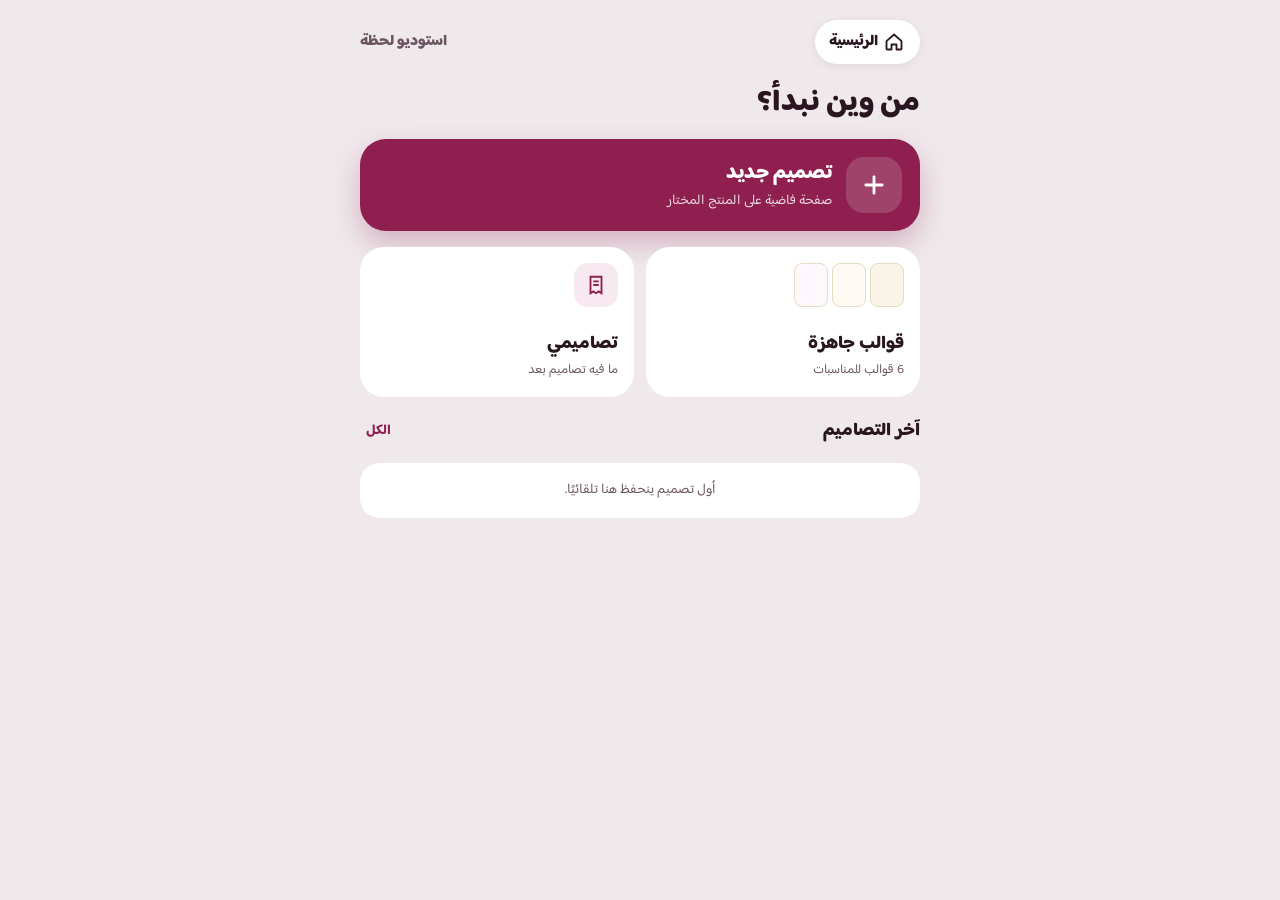
<file: studio/index.html>
<!DOCTYPE html>
<html dir="rtl" lang="ar"><head><meta charset="utf-8"/><meta name="lahza-home" content="../"/><meta content="width=device-width, initial-scale=1, viewport-fit=cover" name="viewport"/><meta content="#FFFBFC" name="theme-color"/><meta content="yes" name="apple-mobile-web-app-capable"/><meta content="default" name="apple-mobile-web-app-status-bar-style"/><meta content="yes" name="mobile-web-app-capable"/><meta content="لحظة — تصميم ثيم المناسبة ومعاينته على المنتج وتوزيع نسخه على ورق الطباعة." name="description"/><title>استوديو لحظة</title><link href="./favicon.svg" rel="icon" type="image/svg+xml"/><link href="./styles.css?v=202611131215" rel="stylesheet"/><link href="./enhancements.css?v=202611131215" rel="stylesheet"/><link href="./theme.css?v=202611131215" rel="stylesheet"/><link href="./customize.css?v=202611131215" rel="stylesheet"/><link href="./layout.css?v=202611131215" rel="stylesheet"/></head><body>
<div aria-live="polite" class="toast" id="toast" role="status"></div>
<div class="site-shell" id="siteShell" hidden="">
<!-- The studio is for designing only (Record 18). These hidden lists keep the ids app.js fills. -->
<button id="languageBtn" type="button" hidden="">EN</button>
<section id="homeView"><div id="occasionGrid"></div><div id="featuredTemplates"></div><div id="productsGrid"></div><div class="hero-showcase"><canvas id="heroBottleCanvas" width="10" height="10"></canvas></div><span id="footerYear"></span></section>
<section id="templatesView"><div id="templateFilters"></div><div id="allTemplatesGrid"></div></section>
<section id="projectsView"><input id="importProjectInput" type="file" accept="application/json,.json" hidden=""/></section>
</div>

<section class="st" id="startScreen" hidden="" aria-label="بداية الاستديو">
<header class="st-head">
<button class="wsb-home" id="startHomeBtn" type="button"><svg width="20" height="20" viewBox="0 0 24 24" fill="none" stroke="currentColor" stroke-width="2.2" stroke-linecap="round" stroke-linejoin="round" aria-hidden="true"><path d="M3 11l9-8 9 8v9a1 1 0 0 1-1 1h-5v-6H9v6H4a1 1 0 0 1-1-1z"/></svg><span>الرئيسية</span></button>
<span class="st-brand">استوديو لحظة</span>
</header>
<h1 class="st-title">من وين نبدأ؟</h1>
<button class="st-new" id="startNewBtn" type="button">
<span class="st-new-icon"><svg width="28" height="28" viewBox="0 0 24 24" fill="none" stroke="currentColor" stroke-width="2.4" stroke-linecap="round" aria-hidden="true"><path d="M12 5v14M5 12h14"/></svg></span>
<span class="st-new-text"><strong>تصميم جديد</strong><small>صفحة فاضية على المنتج المختار</small></span>
</button>
<div class="st-pair">
<button class="st-card" id="startTemplatesBtn" type="button"><span class="st-thumbs" aria-hidden="true"><i style="background:#F9F4E6"></i><i style="background:#FFFAF4"></i><i style="background:#FEF8FC"></i></span><span class="st-card-text"><strong>قوالب جاهزة</strong><small id="startTemplatesCount">قوالب للمناسبات</small></span></button>
<button class="st-card" id="startMineBtn" type="button"><span class="st-icon" aria-hidden="true"><svg width="22" height="22" viewBox="0 0 24 24" fill="none" stroke="currentColor" stroke-width="2" aria-hidden="true"><path d="M6 3h12v18l-3-2-3 2-3-2-3 2zM9 8h6M9 12h6"/></svg></span><span class="st-card-text"><strong>تصاميمي</strong><small id="startMineCount">محفوظة على هذا الجهاز</small></span></button>
</div>
<div class="st-row-head"><h2>آخر التصاميم</h2><button class="st-link" id="startAllBtn" type="button">الكل</button></div>
<div class="st-recent" id="startRecent"></div>
</section>

<section class="wsb" hidden="" id="workspace">
<div class="preview-frame wsb-stage" id="previewFrame">
<canvas aria-label="معاينة ثلاثية الأبعاد" id="bottleCanvas"></canvas>
<canvas aria-label="لوحة التصميم" hidden="" id="flatCanvas"></canvas>
</div>
<header class="wsb-top">
<button class="wsb-home" id="exitEditor" type="button"><svg width="20" height="20" viewBox="0 0 24 24" fill="none" stroke="currentColor" stroke-width="2.2" stroke-linecap="round" stroke-linejoin="round" aria-hidden="true"><path d="M3 11l9-8 9 8v9a1 1 0 0 1-1 1h-5v-6H9v6H4a1 1 0 0 1-1-1z"/></svg><span id="homeLabel">الرئيسية</span></button>
<div class="wsb-toggle" role="group" aria-label="طريقة العرض">
<button class="view-tab active" data-view="3d" id="show3DBtn" type="button">3D</button>
<button class="view-tab" data-view="flat" id="showFlatBtn" type="button">مسطح</button>
</div>
<button class="wsb-next" id="openPrintBtn" type="button">التالي</button>
</header>
<div class="wsb-undo">
<button class="wsb-round wsb-small" id="undoBtn" type="button" aria-label="تراجع"><svg width="22" height="22" viewBox="0 0 24 24" fill="none" stroke="currentColor" stroke-width="2" stroke-linecap="round" stroke-linejoin="round" aria-hidden="true"><path d="M9 14l-4-4 4-4M5 10h9a5 5 0 0 1 0 10h-3"/></svg></button>
<button class="wsb-round wsb-small" id="redoBtn" type="button" aria-label="إعادة"><svg width="22" height="22" viewBox="0 0 24 24" fill="none" stroke="currentColor" stroke-width="2" stroke-linecap="round" stroke-linejoin="round" aria-hidden="true"><path d="M15 14l4-4-4-4M19 10h-9a5 5 0 0 0 0 10h3"/></svg></button>
</div>
<nav class="wsb-rail" id="desktopTools" aria-label="أدوات التصميم">
<button class="wsb-tool wsb-tool-dark" data-tool="text" type="button" aria-label="إضافة نص"><span class="wsb-aa">Aa</span></button>
<button class="wsb-tool" data-tool="background" type="button" aria-label="الخلفية والألوان"><span class="wsb-wheel"></span></button>
<button class="wsb-tool" data-tool="upload" type="button" aria-label="إضافة صورة"><svg width="22" height="22" viewBox="0 0 24 24" fill="none" stroke="currentColor" stroke-width="2" stroke-linecap="round" stroke-linejoin="round" aria-hidden="true"><rect x="3" y="5" width="18" height="14" rx="3"/><circle cx="9" cy="10" r="2"/><path d="M21 16l-5-5-8 8"/></svg></button>
<button class="wsb-tool" data-tool="sticker" type="button" aria-label="أشكال"><svg width="22" height="22" viewBox="0 0 24 24" fill="none" stroke="currentColor" stroke-width="2" stroke-linecap="round" stroke-linejoin="round" aria-hidden="true"><path d="M12 3l2.5 6.5L21 12l-6.5 2.5L12 21l-2.5-6.5L3 12l6.5-2.5z"/></svg></button>
<button class="wsb-tool" data-tool="layers" type="button" aria-label="الطبقات"><svg width="22" height="22" viewBox="0 0 24 24" fill="none" stroke="currentColor" stroke-width="2" stroke-linecap="round" stroke-linejoin="round" aria-hidden="true"><path d="M12 3l9 5-9 5-9-5zM3 13l9 5 9-5"/></svg></button>
<button class="wsb-tool" id="moreBtn" type="button" aria-label="المزيد"><svg width="22" height="22" viewBox="0 0 24 24" fill="none" stroke="currentColor" stroke-width="2" stroke-linecap="round" stroke-linejoin="round" aria-hidden="true"><circle cx="5" cy="12" r="1.5"/><circle cx="12" cy="12" r="1.5"/><circle cx="19" cy="12" r="1.5"/></svg></button>
</nav>
<div class="stage-controls wsb-3d" id="stageControls">
<p class="wsb-hint3d">السحب يلف المنتج · السحب على العنصر يحرّكه · إصبعين للتكبير</p>
<div hidden=""><button id="rotateLeft" type="button">↶</button><button id="rotateRight" type="button">↷</button><button id="zoomOut" type="button">−</button><button id="zoomIn" type="button">+</button><button class="mode-btn active" id="editOnBottle" type="button">تحريك</button><button class="mode-btn" id="spinBottle" type="button"><span id="spinLabel">لف المنتج</span></button></div>
</div>
<div class="wsb-bottom">
<div aria-label="العنصر المحدد" class="selection-quickbar wsb-pill" hidden="" id="selectionQuickbar">
<button id="editSelectedBtn" type="button" class="wsb-pill-main">✎ تعديل</button>
<strong id="selectedItemLabel" class="wsb-pill-label">عنصر محدد</strong>
<button id="duplicateSelectedBtn" type="button">⧉ نسخ</button>
<button aria-label="حذف العنصر" class="selection-delete" id="deleteSelectedBtn" type="button"><svg width="22" height="22" viewBox="0 0 24 24" fill="none" stroke="currentColor" stroke-width="2" stroke-linecap="round" stroke-linejoin="round" aria-hidden="true"><path d="M4 7h16M9 7V4h6v3M6 7l1 13h10l1-13"/></svg></button>
</div>
<div class="wsb-colors" id="quickColors" role="group" aria-label="ألوان سريعة"></div>
</div>
<div class="wsb-scrim" id="wsbScrim" hidden=""></div>
<aside class="wsb-sheet wsb-more" id="moreSheet" aria-label="المزيد">
<div class="wsb-sheet-head"><h3>تصميمك</h3><button class="wsb-round wsb-small" id="closeMore" type="button" aria-label="إغلاق"><svg width="22" height="22" viewBox="0 0 24 24" fill="none" stroke="currentColor" stroke-width="2.2" stroke-linecap="round" stroke-linejoin="round" aria-hidden="true"><path d="M6 6l12 12M18 6L6 18"/></svg></button></div>
<div class="wsb-sheet-body">
<label class="wsb-field">اسم التصميم<input class="project-title-input" id="projectTitle" maxlength="55" value="تصميم جديد"/></label>
<small class="wsb-save" id="saveState">الحفظ محليًا تلقائيًا</small>
<div class="wsb-product"><div class="product-summary" id="productSummary"></div></div>
<div class="wsb-meta"><strong id="stageTitle">قارورة مياه</strong><span class="size-chip" id="sizeChip">190 × 50 مم</span></div>
<div class="wsb-grid">
<button class="wsb-item" id="cloneDesignBtn" type="button">▣ نسخ التصميم لمنتجات أخرى</button>
<button class="wsb-item" id="newDesignBtn" type="button">＋ تصميم جديد</button>
<button class="wsb-item" id="startScreenBtn" type="button">⌂ شاشة البداية</button>
<button class="wsb-item" id="myDesignsBtn" type="button">◷ تصاميمي</button>
<button class="wsb-item" id="changeProductBtn" type="button">⇄ تغيير المنتج أو المقاس</button>
<button class="wsb-item" id="sizeSettingsBtn" type="button">↔ ضبط المقاس</button>
<button class="wsb-item" id="downloadMockupBtn" type="button">↓ <span>تنزيل صورة المنتج</span></button>
<button class="wsb-item" id="saveProjectBtn" type="button">✓ حفظ الآن</button>
<button class="wsb-item" id="helpBtn" type="button">؟ مساعدة</button>
</div>
<div class="wsb-guides" role="group" aria-label="أدلة الرسم">
<button aria-pressed="true" class="studio-chip active" data-guide="safe" type="button">هامش الأمان</button>
<button aria-pressed="true" class="studio-chip active" data-guide="center" type="button">خط المنتصف</button>
<button aria-pressed="true" class="studio-chip active" data-guide="snap" type="button">محاذاة ذكية</button>
</div>
<p class="spec-warning" id="printWarning"></p>
<p class="wsb-hint" id="previewHint">المعاينة تتحدث مع كل تعديل</p>
</div>
</aside>
<aside class="wsb-sheet" id="propertyPanel" aria-label="تعديل التصميم">
<div class="wsb-sheet-head"><h3>تعديل التصميم</h3><button class="wsb-round wsb-small" id="closeProperties" type="button" aria-label="إغلاق"><svg width="22" height="22" viewBox="0 0 24 24" fill="none" stroke="currentColor" stroke-width="2.2" stroke-linecap="round" stroke-linejoin="round" aria-hidden="true"><path d="M6 6l12 12M18 6L6 18"/></svg></button></div>
<div class="property-scroll" id="propertiesContent"></div>
</aside>
<div hidden="">
<button id="undoMobile" type="button">↶</button><button id="redoMobile" type="button">↷</button>
<button id="focusModeBtn" type="button">⛶</button><button id="cloneDesignMobile" type="button">▣</button>
</div>
</section>
<div class="modal-backdrop" hidden="" id="modalBackdrop"><div aria-modal="true" class="modal" id="modal" role="dialog"><button aria-label="إغلاق" class="modal-close icon-button" id="closeModal">×</button><div id="modalContent"></div></div></div>
<input accept="image/*,.heic,.heif" hidden="" id="imageInput" multiple="" type="file"/>
<script defer="" src="./app.js?v=202611131215"></script><script defer="" src="./customize.js?v=202611131215"></script><script defer="" src="./layout.js?v=202611131215"></script>
</body>
</html>
</file>
<file: studio/styles.css>
@import url('https://fonts.googleapis.com/css2?family=IBM+Plex+Sans+Arabic:wght@400;500;600;700&family=DM+Sans:wght@400;500;600;700&display=swap');
:root{--green:#521b34;--green2:#6a2a47;--ink:#282526;--muted:#80777b;--bg:#faf9f6;--cream:#f4f3ee;--line:#e9e2e5;--gold:#d8c8ab;--shadow:0 18px 55px rgba(82,27,52,.075);--font:'IBM Plex Sans Arabic',Tahoma,Arial,sans-serif}
*{box-sizing:border-box}html{scroll-behavior:smooth}body{margin:0;background:var(--bg);color:var(--ink);font-family:var(--font);font-size:14px;line-height:1.65;overflow-x:hidden}body.editor-open{overflow-x:hidden}button,input,textarea,select{font:inherit}button{cursor:pointer}button:disabled{opacity:.5;cursor:not-allowed}input,textarea,select{color:var(--ink)}a{color:inherit}button:focus-visible,input:focus-visible,textarea:focus-visible,select:focus-visible{outline:3px solid #e0b1c6;outline-offset:2px}[hidden]{display:none!important}canvas{display:block}svg{max-width:100%}.container{width:min(1190px,calc(100% - 56px));margin-inline:auto}.site-shell{min-height:100vh}.section{padding:76px 0}.section-soft{background:#f6ecf1}.section-kicker,.stage-eyebrow,.panel-caption,.modal-kicker{font-size:11px;font-weight:700;letter-spacing:.8px;color:#917380}.section-heading{display:flex;align-items:end;justify-content:space-between;gap:20px;margin-bottom:26px}.section-heading h2{font-size:clamp(26px,3vw,37px);line-height:1.4;margin:4px 0 6px;font-weight:700;letter-spacing:-.5px}.section-heading p{color:var(--muted);font-size:13px;margin:0}.section-count{border:1px solid #e9d9e0;color:#826d76;background:#f9f2f5;border-radius:40px;padding:9px 16px;font-size:12px;white-space:nowrap}.centered{justify-content:center;text-align:center}
.button{border:1px solid transparent;display:inline-flex;align-items:center;justify-content:center;gap:8px;padding:11px 19px;border-radius:13px;font-weight:700;line-height:1.5;white-space:nowrap;transition:transform .18s,background .18s,border-color .18s;min-height:43px}.button:hover:not(:disabled){transform:translateY(-2px)}.button-primary{background:var(--green);color:white}.button-primary:hover:not(:disabled){background:#430d25}.button-outline{background:#fff;border-color:#e4dbdf;color:var(--green)}.button-outline:hover{border-color:#b098a3}.button-ghost{background:transparent;color:#69535d}.button-quiet{background:transparent;color:var(--green)}.button-sm{padding:9px 15px;min-height:39px;font-size:12px}.button-lg{padding:15px 24px;min-height:53px}.button-full{width:100%}.icon-button{display:inline-grid;place-items:center;border:1px solid var(--line);border-radius:12px;width:39px;height:39px;background:white;color:var(--green);font-weight:700}.text-link,.back-link,.modal-link{background:none;border:0;color:var(--green);font-size:13px;font-weight:700;text-align:start}.text-link:hover,.back-link:hover{text-decoration:underline}
.site-header{height:80px;position:sticky;z-index:18;top:0;background:rgba(250,249,246,.94);backdrop-filter:blur(14px);border-bottom:1px solid #f0e6eb}.header-inner{height:100%;display:flex;align-items:center;justify-content:space-between;gap:24px}.brand{display:flex;align-items:center;gap:10px;color:var(--green)}.brand-button{border:0;background:none;text-align:start;padding:0;white-space:nowrap}.brand-symbol{display:grid;place-items:center;width:40px;height:40px;color:var(--green)}.brand-symbol svg{width:38px;height:38px}.brand-name{font-weight:700;font-size:23px;line-height:1.15}.brand-name small{display:block;font-size:8.5px;font-weight:600;letter-spacing:1.2px;color:#a29199;font-family:'DM Sans',Arial,sans-serif;direction:ltr}.main-nav{display:flex;align-items:center;gap:31px}.nav-item{padding:10px 3px;border:0;background:transparent;color:#77696f;font-size:13px}.nav-item:hover,.nav-item.active{color:var(--green);font-weight:700}.header-actions{display:flex;align-items:center;gap:13px}.language-button{background:none;border:0;color:#6b565f;font-weight:700;font-size:12px;white-space:nowrap}.language-circle{font-size:16px;margin-inline-start:4px}
.hero-wrap{padding:48px 0 72px;background:radial-gradient(circle at 70% 28%,#f4e5ec 0,transparent 44%),var(--bg)}.hero-grid{display:grid;grid-template-columns:1fr 1.07fr;align-items:center;gap:55px;min-height:510px}.hero-copy{max-width:560px}.eyebrow{display:inline-flex;align-items:center;gap:8px;color:#967584;font-size:12px;font-weight:700}.eyebrow-dot,.showcase-dot{width:7px;height:7px;background:#b37893;border-radius:50%;display:inline-block}.hero-copy h1{margin:18px 0;font-size:clamp(43px,4.5vw,68px);font-weight:700;line-height:1.45;letter-spacing:-1.7px}.hero-copy h1 em{font-style:normal;color:#9e5f7b}.hero-copy p{color:#81777b;font-size:16px;line-height:2.1;max-width:520px;margin:0}.hero-actions{display:flex;align-items:center;gap:9px;flex-wrap:wrap;margin-top:30px}.play-circle{display:inline-grid;place-items:center;border:1px solid #d5c9ce;background:#fff;border-radius:50%;width:24px;height:24px;font-size:11px}.hero-trust{margin-top:28px;display:flex;align-items:center;gap:9px;font-size:12px;color:#84717a}.trust-mark{color:#ac6d89;font-size:18px}.hero-showcase{position:relative;height:490px;max-width:595px;width:100%;margin-inline:auto;border-radius:31px;overflow:hidden;background:radial-gradient(ellipse at 50% 25%,#fff 3%,#f4e4eb 54%,#efdbe4 100%);border:1px solid #f2e7ec;box-shadow:0 25px 55px #57283d10}.hero-showcase:before{content:'';position:absolute;inset:0;background-image:radial-gradient(#a364801b 1px,transparent 1px);background-size:27px 27px;pointer-events:none}.hero-showcase:after{content:'';position:absolute;left:27%;bottom:51px;width:46%;height:25px;border-radius:50%;background:#834a642a;filter:blur(16px);pointer-events:none}.hero-showcase-top,.hero-showcase-bottom{position:absolute;z-index:2;left:27px;right:27px;display:flex;align-items:center;justify-content:space-between;gap:7px;color:#7f6470;font-size:11px}.hero-showcase-top{top:23px}.hero-showcase-top span:first-child{margin-inline-end:6px}.hero-showcase-top span:nth-child(2){flex:1}.showcase-mini{font-family:'DM Sans',sans-serif;font-size:10px;color:#b39ea7}.hero-showcase-bottom{bottom:19px;font-size:10px;color:#a08a94}.hero-showcase canvas{width:100%;height:100%;position:relative;z-index:1;touch-action:pan-y}.floating-note{position:absolute;z-index:3;background:#ffffffd9;border:1px solid #fff;padding:11px 14px;border-radius:13px;display:flex;align-items:center;gap:9px;box-shadow:0 7px 27px #723a5318;backdrop-filter:blur(10px);font-size:12px;font-weight:700;color:#7b465e;pointer-events:none}.floating-note small{display:block;font-size:10px;color:#a49099;font-weight:400}.note-top{top:21%;right:6%}.note-bottom{bottom:22%;left:5%}.note-icon,.note-check{font-size:20px}
.product-grid{display:grid;grid-template-columns:repeat(4,minmax(0,1fr));gap:17px}.product-card,.template-card,.occasion-card,.project-card{background:white;border:1px solid var(--line);border-radius:21px;overflow:hidden;text-align:start;color:var(--ink);transition:transform .2s,box-shadow .2s,border-color .2s;box-shadow:0 4px 14px #45142a10}.product-card,.template-card,.occasion-card{padding:0}.product-card:hover,.template-card:hover,.occasion-card:hover{transform:translateY(-4px);box-shadow:var(--shadow);border-color:#d4b8c5}.product-visual{height:203px;background:var(--product-bg,#f5e6ed);display:flex;align-items:center;justify-content:center;position:relative}.product-visual svg{width:130px;height:165px;max-width:80%}.product-visual svg[height]{height:155px}.product-badge{position:absolute;top:12px;right:12px;font-size:9px;font-weight:700;border-radius:25px;color:#712d4c;background:#ffffffd9;border:1px solid white;padding:5px 10px}.product-card-content{display:flex;align-items:center;justify-content:space-between;gap:7px;padding:17px}.product-card-content strong,.template-info strong{display:block;font-weight:700;font-size:14px}.product-card-content small,.template-info small{display:block;font-size:11px;color:#93888d;margin-top:4px}.product-arr{border-radius:50%;background:#f8e9f0;color:#864663;font-weight:700;width:30px;height:30px;display:grid;place-items:center;flex-shrink:0}.occasion-grid{display:grid;grid-template-columns:repeat(4,minmax(0,1fr));gap:16px}.occasion-card{background:var(--occ-bg,#f1e1e8);height:202px;padding:16px 22px;display:flex;flex-direction:column;justify-content:flex-end}.occasion-card strong{font-size:17px;color:#663048}.occasion-card small{color:#93828a;font-size:11px}.occasion-art{height:110px;margin-bottom:auto;display:flex;align-items:center;justify-content:center;color:var(--occ-fg,#a36380)}.occ-mark{font-family:Georgia,serif;font-size:73px;font-weight:400;line-height:1}.template-grid{display:grid;grid-template-columns:repeat(3,minmax(0,1fr));gap:16px}.template-preview{height:201px;position:relative;display:flex;align-items:center;justify-content:center;overflow:hidden;background:var(--tpl-bg,#eee9e0)}.template-preview:before,.template-preview:after{content:'✦';position:absolute;opacity:.14;color:var(--tpl-accent,#6c3d52);font-size:90px;left:0;top:-27px}.template-preview:after{content:'❧';top:auto;bottom:-42px;right:7px;left:auto}.template-label{width:76%;height:112px;border:1px solid var(--tpl-accent,#7b616d);display:flex;flex-direction:column;gap:5px;align-items:center;justify-content:center;transform:rotate(-4deg);background:var(--tpl-paper,#fff9ed);color:var(--tpl-accent,#521b34);box-shadow:9px 14px 15px #592d4124}.tpl-symbol{font-family:Georgia,serif;font-size:27px;line-height:1}.template-label strong{font-size:18px;text-align:center}.template-label small{font:600 10px 'DM Sans',Arial,sans-serif;letter-spacing:1px}.template-info{padding:15px 17px;display:flex;justify-content:space-between;gap:9px;align-items:center}.steps-grid{display:grid;grid-template-columns:repeat(3,1fr);gap:18px}.step-card{background:white;border-radius:22px;border:1px solid var(--line);padding:27px;min-height:193px}.step-num{font:700 22px 'DM Sans',sans-serif;display:inline-grid;place-items:center;width:48px;height:48px;border-radius:14px;background:#f5ebf0;color:#8a546c;margin-bottom:13px}.step-card h3{margin:0 0 7px;font-size:17px}.step-card p{color:var(--muted);font-size:13px;margin:0}.how-cta{display:flex;justify-content:center;margin-top:32px}.site-footer{border-top:1px solid var(--line);padding:23px 0 34px;background:white}.footer-inner{display:flex;align-items:center;justify-content:space-between;gap:15px;color:#a09298;font-size:12px}.footer-brand .brand-symbol{font-size:29px}.footer-brand .brand-name{font-size:20px}
.inner-view{min-height:calc(100vh - 192px);padding-top:42px;padding-bottom:80px}.inner-header{margin-bottom:27px}.inner-header h1{font-size:38px;margin:4px 0}.inner-header p{color:var(--muted);margin:0}.back-link{display:inline-flex;margin-bottom:28px}.filter-chips{display:flex;gap:9px;flex-wrap:wrap;margin-bottom:25px}.filter-chip{border-radius:30px;padding:10px 19px;background:white;color:#817379;border:1px solid var(--line);font-size:13px}.filter-chip.active{background:var(--green);color:white;border-color:var(--green)}.projects-top{display:flex;gap:13px;flex-wrap:wrap;margin-bottom:30px}.projects-grid{display:grid;grid-template-columns:repeat(3,minmax(0,1fr));gap:17px}.project-card{min-width:0}.project-art{height:175px;padding:21px;background:#f1e5ea;display:grid;place-items:center}.project-art-preview{width:90%;min-height:88px;border-radius:10px;display:grid;place-items:center;box-shadow:0 10px 19px #3a202c1b}.project-body{padding:17px}.project-body h3{margin:0 0 5px;font-size:15px}.project-body small{display:block;color:#a09298;margin-bottom:12px}.project-actions{display:flex;gap:6px;flex-wrap:wrap}.project-actions button{background:#f9f2f5;border:1px solid #ebd7e0;border-radius:8px;color:var(--green);padding:7px 9px;font-size:10px}.empty-state{grid-column:1/-1;text-align:center;background:#fff;border:1px dashed #e1c7d3;border-radius:22px;padding:58px 20px}.empty-icon{font-size:38px;color:#a1818f}.empty-state h3{font-size:19px;margin:10px 0 4px}.empty-state p{font-size:12px;color:var(--muted);margin-bottom:22px}
.workspace{min-height:100dvh;background:#f8eff3}.workspace-header{height:76px;background:white;border-bottom:1px solid #e9e2e5;padding:0 24px;display:flex;align-items:center;justify-content:space-between;gap:14px;position:sticky;top:0;z-index:25}.workspace-head-main{display:flex;align-items:center;gap:11px;min-width:0}.mini-brand{font-size:25px;color:#957282}.project-title-group{min-width:0}.project-title-input{border:0;background:transparent;outline:none!important;font-size:15px;font-weight:700;max-width:250px;width:100%}.project-title-group small{display:block;font-size:10px;color:#977d89}.workspace-actions{display:flex;gap:7px;align-items:center}.workspace-layout{display:grid;grid-template-columns:245px minmax(0,1fr) 290px;min-height:calc(100dvh - 76px);gap:0;direction:rtl}.tool-sidebar,.property-panel{background:white;padding:25px 19px;border-inline-end:1px solid var(--line);min-width:0}.property-panel{border-inline-start:1px solid var(--line);border-inline-end:0}.panel-caption{margin-bottom:15px}.tool-list{display:grid;gap:8px}.tool-item{min-height:48px;display:flex;align-items:center;gap:10px;background:#fcf7f9;border:1px solid #f0e6eb;border-radius:13px;padding:9px 11px;text-align:start;color:#552b3e;font-size:12px;font-weight:700}.tool-item:hover{border-color:#d5b9c6;background:#f8edf2}.tool-icon{border-radius:10px;background:#f4e5ec;display:grid;place-items:center;width:31px;height:31px;font-size:18px;color:#854a65}.tool-plus{margin-inline-start:auto;color:#a08792}.sidebar-divider{height:1px;background:var(--line);margin:25px 0}.product-summary{display:flex;align-items:center;gap:10px;margin-bottom:17px}.summary-icon{flex-shrink:0;width:61px;height:78px;border-radius:10px;background:#f3e4eb;display:grid;place-items:center}.summary-icon svg{height:68px}.summary-info{min-width:0}.summary-info strong{font-size:13px;display:block}.summary-info small{display:block;font-size:10px;color:#908288;line-height:1.8}.tip-card{border-radius:14px;background:#f9eff4;margin-top:23px;padding:14px;display:flex;align-items:flex-start;gap:8px;color:#917682;font-size:12px;line-height:1.9}.tip-card p{margin:0}.editor-stage{padding:21px 28px 28px;min-width:0;max-width:1100px;width:100%;margin:0 auto}.editor-stage-heading{display:flex;justify-content:space-between;align-items:center;gap:12px;margin-bottom:17px}.editor-stage-heading h2{font-size:21px;margin:3px 0}.size-chip{margin-inline-start:auto;font:600 11px 'DM Sans',Arial,sans-serif;color:#917883;background:#fff;border:1px solid #e9e2e5;padding:8px 10px;border-radius:20px;white-space:nowrap}.editor-undo-mobile{display:none;gap:7px}.view-tabs{display:flex;gap:8px;margin-bottom:13px;align-items:center}.view-tab{background:#fff;border:1px solid #eddde4;border-radius:11px;padding:9px 16px;color:#806c75;font-size:12px;font-weight:700;display:flex;align-items:center;justify-content:center;gap:6px;min-height:40px}.view-tab.active{background:#f1e1e8;border-color:#cea7b8;color:var(--green)}.view-tab small{font:700 10px 'DM Sans',Arial,sans-serif}.preview-frame{height:min(60vh,570px);min-height:370px;position:relative;display:flex;align-items:center;justify-content:center;border-radius:22px;overflow:hidden;border:1px solid #eadae1;background:radial-gradient(ellipse at 50% 33%,#fff 2%,#f4e9ee 57%,#ecd7e0 100%)}.preview-frame:before{position:absolute;content:'';inset:0;background-image:radial-gradient(#c291a72a .8px,transparent .8px);background-size:23px 23px;pointer-events:none}.preview-frame canvas{position:absolute;inset:0;width:100%;height:100%;touch-action:none}.preview-watermark{position:absolute;top:16px;left:20px;font:600 10px 'DM Sans',Arial,sans-serif;color:#c0adb6;letter-spacing:1px;pointer-events:none}.stage-controls{position:absolute;inset:0;pointer-events:none}.control-cluster{position:absolute;inset-inline-end:15px;bottom:15px;display:flex;gap:6px;pointer-events:auto}.control-btn{width:35px;height:35px;border-color:#e9d5de}.interaction-toggle{position:absolute;inset-inline-start:15px;bottom:15px;display:flex;gap:3px;padding:4px;border-radius:12px;background:#fffdf2e8;box-shadow:0 4px 17px #43192c0e;pointer-events:auto}.mode-btn{border:none;background:transparent;border-radius:9px;padding:8px 12px;color:#816b75;font-size:11px;font-weight:700}.mode-btn.active{background:var(--green);color:#fff}.preview-bottom{display:flex;justify-content:space-between;align-items:center;gap:13px;margin-top:10px}.status-indicator{display:flex;align-items:center;gap:7px;color:#917883;font-size:11px}.status-dot{width:6px;height:6px;border-radius:50%;background:#b35780}.spec-warning{padding:13px 15px;margin-top:13px;font-size:11px;line-height:1.8;background:#fcf7e8;border:1px solid #f0e5c7;color:#9a794a;border-radius:13px}.panel-top{display:flex;align-items:center;justify-content:space-between;margin-bottom:19px}.panel-top h3{font-size:16px;margin:0}.close-props{display:none}.property-scroll{display:grid;gap:17px}.prop-group{border-bottom:1px solid #ece6e9;padding-bottom:17px}.prop-group:last-child{border:0}.prop-label{display:block;color:#705360;font-size:12px;font-weight:700;margin-bottom:10px}.prop-input,.prop-textarea{border-radius:11px;border:1px solid #ebdae2;background:#fdf8fa;padding:10px 12px;width:100%;font-size:12px;min-height:40px}.prop-textarea{resize:vertical;min-height:92px}.prop-row{display:flex;align-items:center;gap:9px}.prop-row>*{min-width:0}.prop-value{color:#8b6e7b;font-size:11px;white-space:nowrap}.prop-slider{width:100%;accent-color:var(--green)}.swatch-row{display:flex;gap:6px;flex-wrap:wrap}.swatch{width:28px;height:28px;border-radius:50%;border:2px solid #fff;box-shadow:0 0 0 1px #e7dfe3}.swatch.active{box-shadow:0 0 0 2px #893e60}.color-picker-row{display:flex;align-items:center;gap:8px}.color-picker-row input[type=color]{height:38px;width:45px;border:1px solid var(--line);border-radius:8px;background:white}.layer-list{display:grid;gap:6px}.layer-item{display:flex;align-items:center;gap:9px;text-align:start;background:#fdf7fa;border:1px solid #ede1e6;border-radius:10px;padding:10px;font-size:12px;color:#6f4055}.layer-item.active{background:#f6e6ed;border-color:#c494aa}.layer-item small{margin-inline-start:auto;color:#9c818d}.prop-action{padding:10px 12px;color:var(--green);border:1px solid #ebdce3;background:#fff;border-radius:10px;font-size:12px;font-weight:700}.prop-action.danger{color:#a4524a}.prop-empty{display:grid;justify-items:center;text-align:center;padding:45px 8px;color:#9b8991;font-size:12px}.prop-empty-icon{font-size:33px}.small-explain{font-size:11px;color:#978a90;line-height:1.8}.mobile-editor-tools{display:none}
.modal-backdrop{position:fixed;inset:0;z-index:60;background:rgba(47,21,33,.50);backdrop-filter:blur(4px);display:flex;align-items:center;justify-content:center;padding:20px}.modal{position:relative;width:min(750px,100%);max-height:min(90dvh,890px);overflow-y:auto;overscroll-behavior:contain;border-radius:24px;background:#fff;padding:30px 32px;box-shadow:0 30px 95px #2a141e50}.modal-close{position:sticky;top:0;float:left;z-index:3;margin-top:-14px;margin-left:-12px}.modal-step{direction:ltr;text-align:start;font:700 10px 'DM Sans',Arial,sans-serif;color:#b4a6ac;letter-spacing:1.8px;margin-bottom:12px}.wizard-progress{display:flex;gap:5px;margin-bottom:20px}.wizard-progress span{height:4px;flex:1;border-radius:12px;background:#f0ebed}.wizard-progress .done{background:#ae6887}.modal-kicker{margin:9px 0}.modal h2{font-size:26px;line-height:1.4;margin:4px 0 8px;color:var(--green)}.modal-sub{font-size:13px;color:#8c7b83;margin:0 0 22px}.modal-option-grid{display:grid;grid-template-columns:repeat(4,minmax(0,1fr));gap:10px}.modal-option{display:flex;align-items:center;justify-content:center;flex-direction:column;gap:8px;min-height:120px;border:1.5px solid #ebdce3;border-radius:15px;background:#fdf8fa;padding:12px 8px;color:var(--ink);text-align:center;transition:.2s}.modal-option.selected,.picker-tpl.selected{border-color:#9a436a;background:#f9edf2;box-shadow:inset 0 0 0 1px #9a436a}.modal-option strong{font-size:12px;font-weight:700}.modal-option small{font-size:10px;color:#96848c}.modal-option-illustration{height:68px;display:grid;place-items:center}.modal-option-illustration svg{height:67px;width:85px}.modal-label{margin:21px 0 9px;font-weight:700;font-size:12px;color:#713c54}.modal-note{background:#fbf6e9;border:1px solid #f1e7cc;color:#9b7b49;border-radius:12px;padding:12px 14px;margin:18px 0 4px;font-size:11px;line-height:1.9}.modal-bottom{display:flex;align-items:center;justify-content:space-between;gap:12px;margin-top:28px;padding-top:20px;border-top:1px solid #f0ecee}.template-picker-grid{display:grid;grid-template-columns:repeat(3,minmax(0,1fr));gap:10px}.picker-tpl{background:#fff;border:1.5px solid #ede1e6;border-radius:14px;padding:7px 7px 14px;text-align:center;overflow:hidden}.picker-tpl .template-preview{height:103px;border-radius:8px;margin-bottom:8px}.picker-tpl .template-label{width:81%;height:65px;gap:0}.picker-tpl .tpl-symbol{font-size:16px}.picker-tpl .template-label strong{font-size:9px}.picker-tpl .template-label small{font-size:6px}.picker-tpl>strong{display:block;font-size:11px;color:#6b525d}.print-section{padding:13px 0 4px}.print-section h3{font-size:13px;margin-bottom:13px}.print-mode-row{display:grid;grid-template-columns:1fr 1fr;gap:9px}.print-mode{display:flex;flex-direction:column;align-items:flex-start;gap:3px;text-align:start;border:1px solid #ebdbe2;background:#fdf7fa;border-radius:12px;padding:14px;color:#5a454e}.print-mode.selected{background:#f9e9f0;border-color:#ae6988}.print-mode strong{font-size:12px}.print-mode small{color:#95838b;font:10px 'DM Sans',Arial,sans-serif}.print-row{display:grid;grid-template-columns:2fr 1fr;gap:11px}.print-label{font-size:11px;color:#806973;display:grid;gap:7px}.print-label select,.print-label input{border:1px solid #ebdce3;padding:10px;background:white;border-radius:9px;font-size:12px;max-width:100%;min-width:0}.print-preview{background:#f6f0f3;min-height:180px;margin-top:17px;border-radius:14px;padding:14px;display:grid;place-items:center}.print-sheet{box-shadow:0 6px 19px #522e3e2a;background:white;border:1px solid #e2dcdf;padding:9px;display:grid;place-items:center}.sheet-tiles{width:100%;height:100%;display:grid}.sheet-tile{border:1px solid #bfb1b7}.print-stats{display:flex;justify-content:space-between;gap:12px;color:#917984;font-size:11px;margin:10px 0 3px}.toast{position:fixed;bottom:23px;left:50%;transform:translate(-50%,100px);opacity:0;z-index:100;background:#521933;color:#fff;padding:12px 19px;border-radius:13px;font-size:12px;font-weight:600;box-shadow:0 15px 30px #4c263740;pointer-events:none;transition:opacity .24s,transform .24s;max-width:calc(100% - 32px);text-align:center}.toast.visible{opacity:1;transform:translate(-50%,0)}.toast.error{background:#ae5646}
@media(max-width:1120px){.workspace-layout{grid-template-columns:196px minmax(0,1fr) 255px}.tool-sidebar,.property-panel{padding:17px 12px}.editor-stage{padding:21px 16px}.main-nav{gap:17px}.hero-grid{gap:26px}.hero-showcase{height:440px}}
@media(max-width:850px){.container{width:calc(100% - 36px)}.site-header{height:68px}.header-inner{gap:13px}.main-nav{display:none}.brand-name{font-size:21px}.hero-wrap{padding:29px 0 48px}.hero-grid{grid-template-columns:1fr;gap:28px}.hero-copy{max-width:750px}.hero-copy h1{font-size:clamp(38px,6vw,55px)}.hero-showcase{max-width:none;height:420px}.product-grid{grid-template-columns:repeat(3,minmax(0,1fr))}.occasion-grid{grid-template-columns:repeat(2,minmax(0,1fr))}.steps-grid{gap:10px}.workspace-layout{grid-template-columns:0 minmax(0,1fr) 250px}.tool-sidebar{display:none}.property-panel{padding:19px}.editor-stage{padding:17px}.preview-frame{height:min(57vh,580px)}}
@media(max-width:680px){body{font-size:13px}.container{width:calc(100% - 30px)}.header-inner{gap:8px}.header-actions>.button{display:none}.brand-symbol{width:34px}.brand-symbol svg{width:33px;height:33px}.brand-name{font-size:20px}.language-button{font-size:12px}.hero-wrap{padding:28px 0 35px}.hero-copy{text-align:center}.hero-copy h1{font-size:clamp(35px,9.2vw,49px);line-height:1.5;letter-spacing:-.7px;margin:10px 0 12px}.hero-copy p{font-size:13px;line-height:1.9}.hero-actions{justify-content:center;margin-top:21px}.hero-actions .button-lg{font-size:13px;padding:12px 16px;min-height:49px}.hero-trust{justify-content:center;margin-top:17px;font-size:10px}.hero-showcase{height:350px;border-radius:22px}.hero-showcase-top{left:15px;right:15px;top:13px}.hero-showcase-bottom{left:14px;right:14px;bottom:11px}.floating-note{padding:8px 10px;font-size:10px}.floating-note small{font-size:8px}.note-top{top:23%;right:2%}.note-bottom{bottom:19%;left:2%}.section{padding:41px 0}.section-heading{align-items:flex-start;margin-bottom:19px}.section-heading h2{font-size:24px}.section-heading p{font-size:11px}.section-count{display:none}.product-grid{grid-template-columns:repeat(2,minmax(0,1fr));gap:11px}.product-visual{height:145px}.product-visual svg{height:116px;width:115px}.product-visual svg[height]{height:110px}.product-badge{top:7px;right:7px;font-size:8px;padding:4px 6px}.product-card{border-radius:15px}.product-card-content{padding:10px;gap:3px}.product-card-content strong{font-size:12px}.product-card-content small{font-size:9px;line-height:1.5}.product-arr{width:25px;height:25px;font-size:11px}.occasion-grid{gap:11px}.occasion-card{height:160px;border-radius:16px;padding:14px}.occasion-art{height:97px}.occ-mark{font-size:55px}.occasion-card strong{font-size:14px}.occasion-card small{font-size:10px}.template-grid{grid-template-columns:repeat(2,minmax(0,1fr));gap:11px}.template-preview{height:148px}.template-label{height:83px}.template-label strong{font-size:12px}.tpl-symbol{font-size:20px}.template-label small{font-size:7px}.template-info{padding:10px}.template-info strong{font-size:11px}.template-info small{font-size:9px}.steps-grid{grid-template-columns:1fr;gap:11px}.step-card{min-height:90px;padding:16px;display:grid;grid-template-columns:48px 1fr;grid-template-rows:auto auto;gap:0 12px;align-items:center}.step-num{grid-row:span 2;width:42px;height:42px;margin:0;font-size:17px}.step-card h3{font-size:14px}.step-card p{font-size:11px}.footer-inner{flex-wrap:wrap;justify-content:center;text-align:center}.footer-brand{width:100%;justify-content:center}.inner-view{padding-top:29px}.inner-header h1{font-size:28px}.inner-header p{font-size:12px}.projects-grid{grid-template-columns:1fr}.workspace{padding-bottom:72px}.workspace-header{height:66px;padding:0 11px}.workspace-head-main{gap:5px;min-width:0}.project-title-group{max-width:125px}.project-title-input{font-size:12px}.project-title-group small{font-size:9px;white-space:nowrap;overflow:hidden;text-overflow:ellipsis}.mini-brand{display:none}.workspace-actions{gap:5px}.workspace-actions .button{font-size:10px;padding:9px 10px;min-height:34px}.workspace-actions .header-hide-mobile{display:none}.back-editor{width:31px;height:31px}.workspace-layout{display:block;min-height:calc(100dvh - 138px)}.tool-sidebar{display:none}.editor-stage{padding:14px 11px 25px}.editor-stage-heading{margin-bottom:10px}.editor-stage-heading h2{font-size:16px}.stage-eyebrow{font-size:8px}.editor-undo-mobile{display:flex;margin-inline-start:auto}.editor-undo-mobile .icon-button{width:30px;height:30px}.size-chip{margin:0;font-size:9px;padding:5px 7px}.view-tabs{display:grid;grid-template-columns:1fr 1fr;gap:7px}.view-tab{font-size:11px;padding:8px;min-height:38px}.preview-frame{height:min(55dvh,450px);min-height:270px;border-radius:16px}.preview-watermark{font-size:8px;top:11px;left:10px}.control-cluster{inset-inline-end:8px;bottom:8px;gap:3px}.control-btn{height:29px;width:29px;font-size:13px}.interaction-toggle{inset-inline-start:7px;bottom:8px}.mode-btn{padding:7px 8px;font-size:9px}.preview-bottom{margin-top:11px;gap:5px}.preview-bottom .status-indicator{font-size:9px}.preview-bottom .text-link{font-size:10px}.spec-warning{padding:10px;font-size:10px}.mobile-editor-tools{position:fixed;bottom:0;left:0;right:0;z-index:30;height:68px;display:grid;grid-template-columns:repeat(6,1fr);padding:6px 3px calc(5px + env(safe-area-inset-bottom));background:#fff;border-top:1px solid var(--line);box-shadow:0 -9px 24px #451f3010}.mobile-editor-tools button{display:flex;flex-direction:column;align-items:center;justify-content:center;gap:1px;background:transparent;border:0;color:#735864;font-size:19px;padding:0}.mobile-editor-tools small{font-size:10px}.property-panel{position:fixed;bottom:65px;left:0;right:0;z-index:32;max-height:min(62dvh,560px);overflow:auto;display:none;border-radius:21px 21px 0 0;box-shadow:0 -20px 48px #3b172730;border:1px solid #ebd7e0;background:#fff;padding:17px 20px 25px}.property-panel.mobile-open{display:block}.close-props{display:grid}.modal-backdrop{align-items:flex-end;padding:0}.modal{width:100%;max-height:92dvh;border-radius:24px 24px 0 0;padding:24px 17px calc(24px + env(safe-area-inset-bottom))}.modal h2{font-size:22px}.modal-option-grid{grid-template-columns:repeat(2,minmax(0,1fr));gap:8px}.modal-option{min-height:89px;padding:9px 6px}.modal-option-illustration{height:48px}.modal-option-illustration svg{height:46px}.modal-option strong{font-size:11px}.template-picker-grid{grid-template-columns:repeat(2,1fr)}.modal-bottom{position:sticky;bottom:-24px;z-index:2;margin:22px -17px -24px;padding:15px 17px calc(14px + env(safe-area-inset-bottom));background:#fff;box-shadow:0 -6px 21px #5019320a;border-top:1px solid var(--line)}.print-section{padding-top:11px}.print-sheet{max-width:100%}.print-stats{flex-wrap:wrap}.toast{bottom:78px;font-size:11px}}
@media(prefers-reduced-motion:reduce){*,*:before,*:after{animation-duration:.01ms!important;transition-duration:.01ms!important;scroll-behavior:auto!important}}

.hero-fallback{display:none;position:absolute;z-index:2;width:65%;height:88%;left:17%;top:6%;object-fit:contain;filter:drop-shadow(0 7px 7px #602f4530);pointer-events:none}.hero-showcase.no-webgl .hero-fallback{display:block}.hero-showcase.no-webgl canvas{visibility:hidden}

.product-search{display:flex;align-items:center;gap:11px;background:#fff;border:1px solid #ebdbe2;border-radius:13px;padding:9px 14px;max-width:405px;margin:-4px 0 20px;color:#977b88;box-shadow:0 6px 17px #5e2a4108}.product-search span{font-size:24px;line-height:1}.product-search input{width:100%;border:0;outline:0;background:transparent;font-size:12px;min-height:25px}.product-search input::placeholder{color:#a79aa0}.product-search:focus-within{border-color:#b7829a;box-shadow:0 0 0 3px #f7dee9}@media(max-width:680px){.product-search{max-width:none;margin-bottom:15px}}
</file>
<file: studio/enhancements.css>
/* Monasabatak Studio v2 — enhancement layer. Kept independent of v1 styles. */
:root{--soft-green:#f5eaef;--focus:#ba809a;--warm-warning:#a56d2e}
html{overscroll-behavior-y:none}
.site-header{backdrop-filter:blur(14px);-webkit-backdrop-filter:blur(14px);background:rgba(250,249,246,.95)}
.button,.tool-item,.product-card,.template-card,.occasion-card,.studio-chip,.filter-chip{transition:transform .18s ease,background .18s ease,border-color .18s ease,box-shadow .18s ease}
@media(hover:hover){.button-primary:hover{filter:brightness(1.085);transform:translateY(-1px)}.product-card:hover,.template-card:hover{transform:translateY(-3px)}.studio-chip:hover{background:#f4e9ee}}
.studio-controls{display:flex;align-items:center;justify-content:space-between;gap:12px;flex-wrap:wrap;margin:0 0 12px;padding:0 1px}
.studio-controls-group{display:flex;align-items:center;gap:7px;flex-wrap:wrap}
.studio-chip{border:1px solid #e9d9e0;background:#fff;color:#76616a;border-radius:11px;min-height:34px;padding:7px 11px;display:inline-flex;align-items:center;justify-content:center;gap:6px;white-space:nowrap;font-size:11px;font-weight:600;line-height:1.1}
.studio-chip.active{background:#f5e6ed;color:#5c1736;border-color:#cfa4b7;box-shadow:inset 0 0 0 1px #f3dee7}
.studio-chip:focus-visible{outline:3px solid var(--focus);outline-offset:2px}
.size-chip-btn{background:var(--green);color:white;border-color:var(--green)}
.size-chip-btn:hover{color:var(--green);border-color:#ba7695}
.preview-frame.drag-active{outline:3px dashed var(--green);outline-offset:-7px;background:#f3e2ea}
.preview-frame.drag-active:after{content:'أفلتي الصور هنا لإضافتها للتصميم';pointer-events:none;position:absolute;inset:25px;z-index:12;display:grid;place-items:center;border-radius:15px;background:#f8e3eced;color:#611638;font-weight:700;font-size:16px;outline:1px solid #bb849d}
.preview-frame canvas{touch-action:none}
.quick-personalize{padding:12px 15px 17px;border:1px solid #ecd7e0;background:linear-gradient(135deg,#faf0f5,#fffdf9);border-radius:17px;margin-top:19px}
.quick-personalize .modal-label{margin:2px 0 11px;font-size:12px}
.custom-size-details{border:1px solid #e9d9e0;border-radius:13px;background:#fcf7f9;margin:17px 0 6px;padding:10px 13px}
.custom-size-details summary{font-size:12px;font-weight:700;color:#652b45;cursor:pointer;list-style-position:inside;outline-offset:3px;padding:3px 2px}
.custom-size-details[open] summary{margin-bottom:8px}
.custom-size-details .small-explain{margin:2px 0 12px;line-height:1.8;color:#89767f}
.custom-size-grid{display:grid;grid-template-columns:repeat(2,minmax(0,1fr));gap:11px;margin:13px 0}
.custom-size-grid label{font-size:12px;color:#6a3f52;font-weight:600;min-width:0;display:grid;gap:7px}
.custom-size-grid input{min-width:0;width:100%;padding:12px 13px;border:1px solid #e9d5de;background:#fff;border-radius:11px;font-size:14px;color:#3f1e2d;direction:auto;box-shadow:inset 0 1px 2px #5221370b}
.custom-size-grid input:focus{outline:2px solid #d09ab2;border-color:#c787a4}
.size-use-check{display:flex;align-items:center;gap:9px;padding-bottom:4px;font-size:12px;color:#763d57}
.size-use-check input{accent-color:#7c1c47;width:16px;height:16px}
.dimension-examples{display:flex;justify-content:space-between;gap:8px;flex-wrap:wrap;font-size:11px;color:#88757e;margin:4px 0 14px;padding:8px 11px;background:#f8f0f4;border-radius:10px}
.readiness-box{background:#fbf5f8;border:1px solid #ead9e1;border-radius:15px;padding:14px 15px;margin-top:17px;color:#652f47}
.readiness-title{display:flex;justify-content:space-between;gap:12px;font-size:13px;margin-bottom:8px}
.readiness-title span{font-size:11px;font-weight:800;color:#876876;padding:3px 8px;border-radius:50px;background:#f4dfe8}
.readiness-item{display:flex;align-items:flex-start;gap:9px;font-size:11px;line-height:1.8;padding:6px 0;border-top:1px solid #f0dfe7}
.readiness-item:first-of-type{border-top:0}
.readiness-item .ready,.readiness-item .needs-attention{display:grid;place-items:center;flex:0 0 18px;height:18px;border-radius:50%;font-weight:700;font-size:11px;margin-top:1px}
.readiness-item .ready{color:#920042;background:#f5dae6}
.readiness-item .needs-attention{color:#915516;background:#fce9c8}
.help-list{display:grid;gap:14px;margin:19px 0}
.help-list>div{display:flex;gap:11px;align-items:flex-start}
.help-list b{display:grid;place-items:center;flex:0 0 34px;height:34px;color:#672b46;background:#f8e4ed;border:1px solid #eecedc;border-radius:11px;font-size:12px}
.help-list strong,.help-list small{display:block}
.help-list strong{font-size:13px}.help-list small{font-size:11px;color:#897b81;line-height:1.8;margin-top:3px}
.shortcut-help{background:#f8f2f5;padding:13px 15px;border-radius:14px;margin:14px 0}
.shortcut-help>strong{display:block;font-size:12px;margin-bottom:7px}
.shortcut-help>div{display:flex;justify-content:space-between;gap:15px;padding:5px 0;font-size:11px;color:#7b6b72;border-bottom:1px solid #eee3e8}
.shortcut-help>div:last-child{border:0}
.shortcut-help>div span:first-child{font-family:Arial,sans-serif;direction:ltr;unicode-bidi:embed;font-size:11px;color:#62384b;font-weight:700}
.print-preview{background:radial-gradient(circle at 50% 40%,#f0e6eb,#f6f0f3)}
.print-sheet{border:1px solid #d7cbd0;box-shadow:0 5px 9px #44132918,0 20px 36px #44132922}
.sheet-tile{background-position:center;background-size:100% 100%;border:1px solid #b6a2ab6b}
.modal-bottom{flex-wrap:wrap}
.modal-bottom .button{flex:1 0 auto;white-space:nowrap}
.projects-search{border:1px solid #e8d8df;border-radius:12px;background:white;min-height:40px;padding:10px 13px;min-width:180px;flex:1 1 180px;max-width:340px}
.project-card[hidden]{display:none!important}
.mobile-site-nav{display:none}
.prop-row{flex-wrap:wrap}.prop-row .prop-action{min-width:0;flex:1 1 90px}
.workspace .property-panel .prop-group{padding-bottom:17px}
.spec-warning{border-right:3px solid #c59c5c;background:#fbf7ee;color:#89673f;padding-inline:12px}
/* Always keep a readable keyboard focus, including in dark OS mode */
:where(.modal,.property-panel) :where(button,input,select,textarea):focus-visible{outline:3px solid #d397b2;outline-offset:2px}
@media(min-width:681px){.property-panel{min-width:0}.editor-stage{min-width:0}.workspace-layout{min-height:calc(100dvh - 65px)}}
@media(max-width:850px){.studio-controls{gap:8px}.studio-chip{font-size:10px;padding:7px 9px}.studio-controls-group{gap:5px}}
@media(max-width:680px){
 .site-shell{padding-bottom:calc(62px + env(safe-area-inset-bottom))}
 .mobile-site-nav{position:fixed;bottom:0;left:0;right:0;display:grid;grid-template-columns:repeat(4,1fr);z-index:22;border-top:1px solid #ebdce3;background:rgba(255,253,254,.98);box-shadow:0 -7px 22px #4c1b3112;padding:6px 5px calc(5px + env(safe-area-inset-bottom));height:calc(62px + env(safe-area-inset-bottom))}
 .mobile-site-nav button{display:flex;flex-direction:column;gap:0;align-items:center;justify-content:center;background:none;border:0;color:#7d4960;min-width:0;padding:0}
 .mobile-site-nav button span{font-size:22px;height:26px;line-height:26px}.mobile-site-nav button small{font-size:10px;line-height:16px}
 .site-shell:has(#projectsView:not([hidden])) .mobile-site-nav [data-go=projects],.site-shell:has(#templatesView:not([hidden])) .mobile-site-nav [data-go=templates]{color:#5b1736;font-weight:800}
 .studio-controls{margin:8px 0 10px;gap:7px}.studio-controls-group{flex-wrap:nowrap;overflow-x:auto;scrollbar-width:none;width:100%;gap:5px}.studio-controls-group::-webkit-scrollbar{display:none}
 .studio-chip{padding:6px 10px;min-height:30px;font-size:10px;border-radius:9px}.studio-controls-group:last-child{justify-content:space-between}
 .mobile-editor-tools{display:flex;justify-content:stretch;align-items:stretch;overflow-x:auto;overscroll-behavior-inline:contain;scroll-snap-type:x mandatory;gap:2px;height:calc(72px + env(safe-area-inset-bottom));padding:5px 5px calc(4px + env(safe-area-inset-bottom));scrollbar-width:none}
 .mobile-editor-tools::-webkit-scrollbar{display:none}
 .mobile-editor-tools button{flex:0 0 calc(100% / 6.2);min-width:55px;scroll-snap-align:center;white-space:nowrap;border-radius:10px}
 .mobile-editor-tools button:active{background:#f7e7ee}
 .workspace{padding-bottom:calc(76px + env(safe-area-inset-bottom))}
 .property-panel{bottom:calc(72px + env(safe-area-inset-bottom))}
 .preview-frame{height:min(47dvh,440px);min-height:265px}
 .preview-watermark{opacity:.7}.preview-bottom{margin-top:9px}
 .custom-size-grid{grid-template-columns:1fr 1fr;gap:8px}.custom-size-grid input{padding:10px 9px;font-size:13px}
 .modal-bottom{gap:7px}.modal-bottom .button{font-size:11px;padding:10px 9px;min-height:37px;flex:1 1 35%}
 .print-mode-row{gap:7px}.print-mode{padding:10px}
 .print-stats{gap:4px}.readiness-box{padding:11px}
 .projects-search{max-width:none;width:100%;flex-basis:100%}
}
@media(max-width:390px){.studio-chip{font-size:9px;padding:6px 7px}.studio-controls{gap:4px}.preview-frame{height:43dvh;min-height:248px}.workspace-actions .button{padding:7px 8px;font-size:9px}.project-title-group{max-width:106px}.modal-bottom .button{flex-basis:44%}}
@media(prefers-reduced-motion:reduce){.button,.product-card,.template-card,.studio-chip{transition:none!important}}

/* Mobile Studio: all six principal actions remain visible without sideways scrolling. */
.selection-quickbar{display:none}
@media(max-width:680px){
 :root{--mobile-toolbar-height:calc(72px + env(safe-area-inset-bottom))}
 body,html{width:100%;max-width:100%;overflow-x:clip}
 .site-shell{overflow-x:clip}
 .mobile-site-nav button,.mobile-editor-tools button{min-height:48px;-webkit-tap-highlight-color:transparent}
 .site-header{height:60px}
 .site-header .container{width:calc(100% - 28px)}
 .header-actions .language-button{min-width:52px;min-height:44px}
 .hero-wrap{padding-top:22px}
 .hero-copy h1{font-size:clamp(30px,8.3vw,42px);line-height:1.4}
 .hero-actions .button-primary{width:100%;font-size:14px;min-height:52px}
 .hero-actions .button-quiet{margin-inline:auto}
 .hero-showcase{height:315px;max-height:42dvh}
 .hero-fallback{width:64%;height:82%;left:18%;top:9%}
 .section-heading{gap:10px;flex-wrap:wrap}
 .section-heading .text-link{font-size:11px;min-height:36px}
 .product-card,.template-card,.occasion-card{touch-action:manipulation}
 .product-card:active,.template-card:active{transform:scale(.98)}
 .workspace-header{position:sticky;top:0;z-index:33;height:64px;background:#fff}
 .project-title-group{max-width:130px}
 .project-title-input{font-weight:700;min-height:30px}
 .workspace-actions #saveProjectBtn{display:none}
 .workspace-actions #openPrintBtn{padding:10px 14px;font-size:11px;min-height:42px}
 .editor-stage{padding:12px 12px 18px}
 .editor-stage-heading h2{font-size:15px}
 .editor-undo-mobile .icon-button{height:40px;width:40px}
 .size-chip{font-size:10px;white-space:nowrap}
 .view-tab{min-height:46px;border-radius:11px}
 .studio-controls-group:first-child{justify-content:space-between}
 .studio-controls-group:first-child .studio-chip{flex:1}
 .studio-controls-group:last-child .studio-chip{min-height:41px;flex:1}
 .preview-frame{height:clamp(270px,45dvh,480px);min-height:270px;touch-action:none}
 .preview-frame canvas{width:100%;height:100%;touch-action:none}
 .selection-quickbar:not([hidden]){display:flex;align-items:center;gap:6px;background:#f8f0f4;border:1px solid #ead2dc;border-radius:12px;padding:7px;margin:9px 0 0;min-height:48px}
 .selection-info{display:flex;gap:5px;align-items:center;min-width:0;flex:1;color:#5e2a41;font-size:10px}
 .selection-info strong{overflow:hidden;text-overflow:ellipsis;white-space:nowrap;max-width:125px}
 .selection-pip{background:#f1d2e0;color:#891e4e;border-radius:50%;height:18px;width:18px;display:grid;place-items:center;font-size:11px;flex:none}
 .selection-quickbar button{background:#fff;color:#5f1b3a;border:1px solid #e5d1da;border-radius:9px;padding:7px 9px;font-size:11px;font-weight:700;min-height:35px;white-space:nowrap;flex:none}
 .selection-quickbar .selection-delete{color:#a14c48}
 .mobile-editor-tools{display:grid;grid-template-columns:repeat(6,minmax(0,1fr));gap:1px;overflow:hidden;padding-inline:4px;height:var(--mobile-toolbar-height);align-items:stretch;justify-content:stretch}
 .mobile-editor-tools button{min-width:0;width:auto;flex:initial;padding:3px 0;line-height:1.15}
 .mobile-editor-tools button small{font-size:10px;letter-spacing:-.2px}
 .mobile-editor-tools button span{font-size:22px;line-height:1.25}
 .workspace{padding-bottom:calc(78px + env(safe-area-inset-bottom))}
 .property-panel{bottom:var(--mobile-toolbar-height);max-height:min(67dvh,580px);padding:16px 15px calc(20px + env(safe-area-inset-bottom));border-radius:22px 22px 0 0}
 .property-panel::before,.modal::before{content:'';display:block;background:#d8cbd1;width:44px;height:4px;border-radius:8px;margin:0 auto 10px}
 .property-panel .panel-top{position:sticky;top:0;background:#fff;z-index:2;padding-bottom:5px}
 .property-panel input:not([type=range]):not([type=color]),.property-panel textarea,.property-panel select,.modal input:not([type=range]):not([type=color]),.modal textarea,.modal select,.project-title-input,.projects-search{font-size:16px!important}
 .modal{overscroll-behavior-y:contain;max-height:90dvh;padding:13px 16px calc(16px + env(safe-area-inset-bottom))}
 .modal .modal-close{top:20px}
 .modal-bottom{margin-bottom:calc(-16px - env(safe-area-inset-bottom));bottom:calc(-16px - env(safe-area-inset-bottom))}
 .modal-option,.filter-chip{min-height:45px}
 .readiness-item{font-size:12px}
 .toast{bottom:calc(86px + env(safe-area-inset-bottom))}
 .workspace.focus-mode .workspace-header{display:none}
 .workspace.focus-mode .editor-stage{position:fixed;z-index:36;inset:0 0 var(--mobile-toolbar-height) 0;display:flex;flex-direction:column;overflow:auto;padding:calc(8px + env(safe-area-inset-top)) 11px 9px;background:var(--bg)}
 .workspace.focus-mode .editor-stage-heading{margin-bottom:6px}
 .workspace.focus-mode .studio-controls{flex-wrap:nowrap;gap:5px}
 .workspace.focus-mode .studio-controls-group:first-child{display:none}
 .workspace.focus-mode .studio-controls-group:last-child{width:100%;display:grid;grid-template-columns:repeat(3,minmax(0,1fr))}
 .workspace.focus-mode .studio-chip{padding:7px 4px}
 .workspace.focus-mode .preview-frame{height:auto;min-height:180px;flex:1 1 240px;margin-top:6px}
 .workspace.focus-mode .preview-bottom{margin-top:4px}
 .workspace.focus-mode .spec-warning{display:none}
 .workspace.focus-mode .selection-quickbar{margin:5px 0 0}
 .workspace.focus-mode .mobile-editor-tools{z-index:40}
}
@media(max-width:360px){
 .hero-showcase{height:275px}
 .studio-controls-group:first-child .studio-chip{font-size:9px;padding:6px 5px}
 .selection-info strong{max-width:71px}
 .selection-quickbar button{padding:7px 6px}
 .project-title-group{max-width:100px}
 .workspace-actions #openPrintBtn{padding:9px}
 .mobile-editor-tools button small{font-size:9px}
}
@media(max-height:550px) and (orientation:landscape) and (max-width:900px){
 .workspace.focus-mode .studio-controls{margin:0}
 .workspace.focus-mode .editor-stage-heading{display:none}
 .workspace.focus-mode .preview-frame{min-height:125px}
 .workspace.focus-mode .view-tabs{max-width:220px;margin-inline:auto}
}

/* Reuse the same theme on another product without crowding the phone dock. */
.mobile-clone-cta{display:none}
@media(max-width:680px){.mobile-clone-cta{display:flex;min-height:46px;margin-top:11px;border:1px dashed #d9afc2;background:#fcf2f7;font-size:12px}}
</file>
<file: studio/theme.css>
/* لحظة — the owner-approved look (docs/design/approved_trial/approved_choices.json, renamed in Record 15).
   Direction فرحة, color توتي #8E1F4F, font Baloo Bhaijaan 2, round corners, soft motion.
   Loaded after styles.css and enhancements.css; it only overrides tokens and shared shapes. */
@import url('https://fonts.googleapis.com/css2?family=Baloo+Bhaijaan+2:wght@400;500;600;700;800&display=swap');

:root{
  --green:#8E1F4F;            /* primary: توتي */
  --green2:#6F1239;           /* primary, pressed */
  --primary:#8E1F4F;
  --primary-soft:#F7E9EF;
  --ink:#2A1620;
  --muted:#6B5560;
  --line:#F0DEE6;
  --outside:#F3E6EC;
  --gold:#FFB627;
  --bg:#FFFBFC;
  --cream:#FBF3F6;
  --shadow:0 18px 55px rgba(142,31,79,.08);
  --font:"Baloo Bhaijaan 2","IBM Plex Sans Arabic",Tahoma,Arial,sans-serif;
  --pill:999px;
  --r:22px;
  --ease:cubic-bezier(.2,.8,.2,1);
  color-scheme:light;
}
body{background:var(--bg);color:var(--ink);font-family:var(--font)}

/* Round corners */
.button,.studio-chip,.filter-chip,.view-tab,.mode-btn,.language-button,.section-count,.size-chip{border-radius:var(--pill)}
.product-card,.template-card,.occasion-card,.project-card,.step-card,.modal,.readiness-box,.print-preview,.preview-frame,.tool-item,.modal-option,.print-mode,.clone-product,.tip-card,.product-summary{border-radius:var(--r)}
.button-primary{background:var(--primary)}
.button-primary:hover:not(:disabled){background:var(--green2)}
button:focus-visible,input:focus-visible,textarea:focus-visible,select:focus-visible{outline:3px solid rgba(142,31,79,.35);outline-offset:2px;box-shadow:0 0 18px rgba(142,31,79,.25)}

/* Soft motion: one base duration and curve */
.button,.product-card,.template-card,.studio-chip,.tool-item,.modal-option,.clone-product{transition-duration:300ms;transition-timing-function:var(--ease)}
.button:active:not(:disabled),.studio-chip:active,.tool-item:active{transform:scale(.934)}

/* Brand mark */
.brand-name{font-weight:800;letter-spacing:0}
.brand-name small{letter-spacing:2.4px}
.brand-symbol,.mini-brand{color:var(--primary)}
.preview-watermark{color:rgba(142,31,79,.18)}

/* Multi-product copy */
.clone-products{display:grid;grid-template-columns:repeat(auto-fill,minmax(112px,1fr));gap:10px;margin-bottom:14px}
.clone-product{display:flex;flex-direction:column;align-items:center;justify-content:flex-end;gap:6px;min-height:132px;padding:12px 8px 10px;border:1.5px solid var(--line);border-radius:18px;background:#fff;color:var(--ink);text-align:center}
.clone-product:hover{border-color:rgba(142,31,79,.45)}
.clone-product.selected{border-color:var(--primary);background:var(--primary-soft)}
.clone-product svg{width:auto;height:66px;max-width:100%}
.clone-product strong{font-size:12.5px;line-height:1.35}
.clone-product small{font-size:11px;color:var(--muted);line-height:1.2}
.clone-products.multi .clone-product{position:relative}
.clone-products.multi .clone-product .clone-tick{position:absolute;top:8px;inset-inline-start:8px;width:22px;height:22px;border-radius:50%;border:2px solid var(--line);background:#fff;display:grid;place-items:center;font-size:12px;color:#fff;line-height:1}
.clone-products.multi .clone-product.selected .clone-tick{background:var(--primary);border-color:var(--primary)}
.clone-product.is-source{opacity:.55}
.clone-plan{display:grid;gap:10px;margin-top:6px}
.clone-row{display:grid;grid-template-columns:minmax(0,1fr) minmax(0,1.4fr);gap:10px;align-items:center;padding:10px 12px;border:1px solid var(--line);border-radius:16px;background:#fff}
.clone-row strong{font-size:13px}
.clone-row select{width:100%;border:1px solid var(--line);border-radius:12px;padding:8px 10px;background:#fff;color:var(--ink);font:inherit;font-size:13px}
.clone-row .fit-note{grid-column:1/-1;font-size:11.5px;color:var(--muted)}
.clone-result{display:grid;gap:8px;margin-top:10px}
.clone-result-item{display:flex;align-items:center;justify-content:space-between;gap:10px;padding:10px 12px;border:1px solid var(--line);border-radius:16px;background:var(--primary-soft)}
.clone-result-item span{min-width:0;overflow:hidden;text-overflow:ellipsis;white-space:nowrap}
.theme-tag{display:inline-flex;align-items:center;gap:4px;margin-top:4px;padding:2px 9px;border-radius:var(--pill);background:var(--primary-soft);color:var(--primary);font-size:11px;font-weight:700}
.cup-template-note{font-size:12px;color:var(--muted);margin-top:8px}
@media(max-width:520px){.clone-row{grid-template-columns:1fr}}
</file>
<file: studio/customize.css>
/* Lahza Studio customization panel (Record 16). Fonts are open-licence faces from Google Fonts. */
@import url('https://fonts.googleapis.com/css2?family=IBM+Plex+Sans+Arabic:wght@400;700&family=Cairo:wght@400;700&family=Tajawal:wght@400;700&family=Almarai:wght@400;700&family=Readex+Pro:wght@400;700&family=Mada:wght@400;700&family=Lemonada:wght@400;700&family=Marhey:wght@400;700&family=Changa:wght@400;700&family=Lalezar&family=Rakkas&family=Jomhuria&family=Katibeh&family=Blaka&family=Amiri:wght@400;700&family=Noto+Naskh+Arabic:wght@400;700&family=Scheherazade+New:wght@400;700&family=Harmattan:wght@400;700&family=Gulzar&family=Noto+Kufi+Arabic:wght@400;700&family=Reem+Kufi:wght@400;700&family=El+Messiri:wght@400;700&family=Aref+Ruqaa:wght@400;700&family=Vibes&display=swap');
@import url('https://fonts.googleapis.com/css2?family=DM+Sans:wght@400;700&family=Montserrat:wght@400;700&family=Josefin+Sans:wght@400;700&family=Bebas+Neue&family=Abril+Fatface&family=Lobster&family=Pacifico&family=Playfair+Display:ital,wght@0,400;0,700;1,400;1,700&family=Cormorant+Garamond:wght@400;700&family=Great+Vibes&family=Dancing+Script:wght@400;700&family=Caveat:wght@400;700&display=swap');
.cx-tabs{position:sticky;top:0;z-index:2;display:grid;grid-auto-flow:column;grid-auto-columns:minmax(0,1fr);gap:2px;padding:3px;margin:0 0 12px;background:var(--cream);border-radius:var(--pill)}
.cx-tabs button{min-width:0;border:0;background:transparent;color:var(--muted);font-weight:700;font-size:12px;padding:7px 2px;border-radius:var(--pill);white-space:nowrap;overflow:hidden;text-overflow:ellipsis}
.cx-tabs button.on{background:#fff;color:var(--primary);box-shadow:0 2px 10px rgba(142,31,79,.12)}
.cx-group{display:grid;gap:10px}
.cx-title{font-size:12.5px;font-weight:800;color:var(--ink)}
.cx-sub{font-size:11px;color:var(--muted);margin-top:4px}
.cx-field{display:grid;gap:6px}
.cx-seg{display:flex;gap:4px;padding:3px;background:var(--cream);border-radius:var(--pill);flex-wrap:wrap}
.cx-seg button{flex:1 1 auto;border:0;background:transparent;color:var(--muted);font-weight:700;font-size:12.5px;padding:7px 10px;border-radius:var(--pill)}
.cx-seg button.on{background:#fff;color:var(--primary);box-shadow:0 2px 8px rgba(142,31,79,.12)}
.cx-seg-wrap button{flex:1 0 30%}
.cx-chips{display:flex;flex-wrap:wrap;gap:6px}
.cx-chips button{border:1px solid var(--line);background:#fff;color:var(--ink);border-radius:var(--pill);padding:5px 12px;font-size:12px;font-weight:600}
.cx-chips button.on{background:var(--primary);border-color:var(--primary);color:#fff}
.cx-swatches{display:grid;grid-template-columns:repeat(7,minmax(0,1fr));gap:6px}
.cx-swatch{aspect-ratio:1;max-width:100%;border-radius:50%;border:1px solid rgba(42,22,32,.14);padding:0;min-width:0}
.cx-swatch.on{outline:2.5px solid var(--primary);outline-offset:2px}
.cx-color-row{display:flex;gap:8px;align-items:center;flex-wrap:wrap}
.cx-color-row input[type=color]{width:44px;height:36px;padding:2px;border:1px solid var(--line);border-radius:12px;background:#fff}
.cx-hex{width:96px;border:1px solid var(--line);border-radius:12px;padding:7px 10px;font-family:ui-monospace,Menlo,monospace;font-size:13px;color:var(--ink);background:#fff}
.cx-mini{border:1px solid var(--line);background:#fff;color:var(--primary);border-radius:var(--pill);padding:6px 12px;font-size:12px;font-weight:700}
.cx-fonts{display:grid;grid-template-columns:repeat(2,minmax(0,1fr));gap:8px;max-height:360px;overflow-y:auto;padding:2px}
.cx-font{display:grid;gap:0;justify-items:center;border:1.5px solid var(--line);background:#fff;border-radius:16px;padding:8px 6px;color:var(--ink);min-width:0}
.cx-font span{font-size:24px;line-height:1.5}
.cx-font small{font-family:var(--font);font-size:11px;color:var(--muted)}
.cx-font.on{border-color:var(--primary);background:var(--primary-soft)}
.cx-styles{display:grid;grid-template-columns:repeat(4,minmax(0,1fr));gap:6px}
.cx-style{display:grid;justify-items:center;border:1.5px solid var(--line);background:#fff;border-radius:14px;padding:6px 4px;min-width:0}
.cx-style span{font-size:19px;line-height:1.5}
.cx-style small{font-family:var(--font);font-size:10.5px;color:var(--muted);-webkit-text-stroke:0}
.cx-shapes{display:grid;grid-template-columns:repeat(4,minmax(0,1fr));gap:6px}
.cx-shapes button{display:grid;justify-items:center;gap:2px;border:1.5px solid var(--line);background:#fff;border-radius:14px;padding:6px 2px;min-width:0}
.cx-shapes button.on{border-color:var(--primary);background:var(--primary-soft)}
.cx-shapes canvas{width:30px;height:30px}
.cx-shapes small{font-size:10.5px;color:var(--muted);line-height:1.2}
.cx-themes{display:grid;grid-template-columns:repeat(2,minmax(0,1fr));gap:8px}
.cx-theme{display:flex;align-items:center;gap:8px;border:1.5px solid var(--line);background:#fff;border-radius:14px;padding:8px 10px;color:var(--ink);font-weight:700;min-width:0}
.cx-theme-dots{display:flex}
.cx-theme-dots i{width:16px;height:16px;border-radius:50%;border:1.5px solid #fff;margin-inline-start:-5px;box-shadow:0 0 0 1px rgba(42,22,32,.1)}
.cx-theme-dots i:first-child{margin-inline-start:0}
.cx-theme small{font-size:12px}
.cx-toggle{display:flex;align-items:center;gap:10px;font-size:13px;font-weight:600;cursor:pointer}
.cx-toggle input{position:absolute;opacity:0;width:1px;height:1px}
.cx-switch{width:38px;height:22px;border-radius:var(--pill);background:var(--line);position:relative;transition:background .3s var(--ease);flex:none}
.cx-switch::after{content:"";position:absolute;top:3px;inset-inline-start:3px;width:16px;height:16px;border-radius:50%;background:#fff;box-shadow:0 1px 3px rgba(0,0,0,.2);transition:transform .3s var(--ease)}
.cx-toggle input:checked+.cx-switch{background:var(--primary)}
.cx-toggle input:checked+.cx-switch::after{transform:translateX(-16px)}
[dir=ltr] .cx-toggle input:checked+.cx-switch::after{transform:translateX(16px)}
.cx-toggle input:focus-visible+.cx-switch{outline:3px solid rgba(142,31,79,.35);outline-offset:2px}
.cx-align-grid{display:grid;grid-template-columns:repeat(3,minmax(0,1fr));gap:6px}
.cx-wide{width:100%;margin-top:6px}
.prop-action.is-on{background:var(--primary-soft);border-color:var(--primary);color:var(--primary)}
</file>
<file: studio/layout.css>
/* Lahza Studio layout (Records 17 and 18). The studio in style ب, for designing only. Loaded last. */

/* ===================== Studio: style ب ===================== */
.wsb{position:fixed;inset:0;z-index:30;background:#EFE9EC;color:var(--ink);overflow:hidden;font-family:var(--font)}
.wsb[hidden]{display:none!important}
.wsb-stage{position:absolute!important;inset:0!important;height:auto!important;margin:0!important;border:0!important;border-radius:0!important;background:radial-gradient(circle at 50% 42%,#F8F3F5 0,#EFE9EC 62%)!important;box-shadow:none!important}
.wsb-stage canvas{position:absolute;inset:0;width:100%!important;height:100%!important}
#bottleCanvas{top:calc(78px + env(safe-area-inset-top,0px));bottom:auto;height:calc(100% - 330px - env(safe-area-inset-top,0px) - env(safe-area-inset-bottom,0px))!important}
@media(min-width:900px){#bottleCanvas{height:calc(100% - 260px)!important}}
.wsb-stage.drag-active{outline:3px dashed var(--primary);outline-offset:-10px}
.wsb-top{position:absolute;top:0;left:0;right:0;z-index:5;display:flex;align-items:center;justify-content:space-between;gap:10px;padding:calc(16px + env(safe-area-inset-top,0px)) max(16px,env(safe-area-inset-right,0px)) 8px max(16px,env(safe-area-inset-left,0px))}
.wsb-round{width:44px;height:44px;border-radius:50%;border:0;background:rgba(255,255,255,.9);color:var(--ink);display:grid;place-items:center;box-shadow:0 2px 10px rgba(42,22,32,.08);flex:none}
.wsb-small{width:40px;height:40px}
.wsb-small svg{width:19px;height:19px}
.wsb-round:active{transform:scale(.934)}
.wsb-toggle{display:flex;gap:3px;padding:4px;border-radius:999px;background:rgba(255,255,255,.9);box-shadow:0 2px 10px rgba(42,22,32,.08)}
.wsb-toggle .view-tab{height:36px;min-width:64px;padding:0 14px;border:0;border-radius:999px;background:transparent;color:var(--ink);font-size:14px;font-weight:700;display:grid;place-items:center}
.wsb-toggle .view-tab.active{background:var(--ink);color:#fff}
.wsb-toggle .view-tab:disabled{opacity:.4}
.wsb-next{height:44px;padding:0 22px;border:0;border-radius:999px;background:var(--primary);color:#fff;font-size:16px;font-weight:800;box-shadow:0 8px 20px rgba(142,31,79,.3)}
.wsb-undo{position:absolute;z-index:5;top:calc(76px + env(safe-area-inset-top,0px));right:max(16px,env(safe-area-inset-right,0px));display:flex;flex-direction:column;gap:8px}
.wsb-rail{position:absolute;z-index:5;top:calc(118px + env(safe-area-inset-top,0px));left:max(14px,env(safe-area-inset-left,0px));display:flex;flex-direction:column;gap:10px}
.wsb-tool{width:50px;height:50px;border-radius:50%;border:0;background:#fff;color:var(--ink);display:grid;place-items:center;box-shadow:0 4px 14px rgba(42,22,32,.10);transition:transform .3s var(--ease)}
.wsb-tool:active{transform:scale(.934)}
.wsb-tool-dark{background:var(--ink);color:#fff}
.wsb-aa{font-size:19px;font-weight:800;line-height:1}
.wsb-wheel{width:24px;height:24px;border-radius:50%;background:conic-gradient(#8E1F4F,#FFB627,#0F7C7C,#5B3FA8,#8E1F4F)}
.wsb-3d{position:absolute!important;z-index:5;left:50%!important;right:auto!important;top:auto!important;bottom:calc(150px + env(safe-area-inset-bottom,0px))!important;transform:translateX(-50%);display:flex;flex-direction:column;align-items:center;gap:8px;background:none!important;padding:0!important;box-shadow:none!important;width:max-content}
.wsb-3d[hidden]{display:none!important}
.wsb-3d-row{display:flex;gap:6px}
.wsb-mode{display:flex;gap:3px;padding:3px;border-radius:999px;background:rgba(255,255,255,.9)}
.wsb-mode .mode-btn{height:32px;padding:0 12px;border:0;border-radius:999px;background:transparent;color:var(--muted);font-size:13px;font-weight:700}
.wsb-mode .mode-btn.active{background:var(--primary);color:#fff}
.wsb-bottom{position:absolute;z-index:5;left:0;right:0;bottom:0;display:flex;flex-direction:column;align-items:center;gap:10px;padding:0 max(14px,env(safe-area-inset-left,0px)) calc(20px + env(safe-area-inset-bottom,0px))}
.wsb-pill{position:static!important;transform:none!important;display:flex!important;align-items:center;gap:4px;max-width:100%;padding:5px!important;border-radius:999px!important;background:var(--ink)!important;color:#fff!important;box-shadow:0 8px 24px rgba(42,22,32,.25)!important;border:0!important}
.wsb-pill[hidden]{display:none!important}
.wsb-pill button{height:36px;padding:0 12px;border:0;border-radius:999px;background:rgba(255,255,255,.12);color:#fff;font-size:13px;font-weight:700;white-space:nowrap}
.wsb-pill .wsb-pill-main{background:#fff;color:var(--ink)}
.wsb-pill .selection-delete{width:36px;padding:0;display:grid;place-items:center}
.wsb-pill .selection-delete svg{width:17px;height:17px}
.wsb-pill-label{font-size:13px;font-weight:700;padding:0 6px;min-width:0;overflow:hidden;text-overflow:ellipsis;white-space:nowrap;max-width:150px}
.wsb-colors{display:flex;align-items:center;justify-content:space-between;gap:6px;width:min(420px,100%);box-sizing:border-box;padding:10px 12px;border-radius:24px;background:#fff;box-shadow:0 10px 30px rgba(42,22,32,.10)}
.wsb-colors[hidden]{display:none}
.wsb-colors-label{font-size:12px;font-weight:700;color:var(--muted);white-space:nowrap}
.wsb-dot{width:32px;height:32px;flex:none;border-radius:50%;border:1px solid rgba(42,22,32,.12);padding:0}
.wsb-dot.on{outline:2.5px solid var(--ink);outline-offset:2px}
.wsb-dot-more{border:1.5px dashed var(--muted);background:#fff;color:var(--ink);font-size:20px;line-height:1}
.wsb-scrim{position:absolute;inset:0;z-index:8;background:rgba(42,22,32,.25)}
.wsb-scrim[hidden]{display:none}
.wsb-sheet{position:absolute!important;z-index:9;left:0;right:0;bottom:0;top:auto!important;width:auto!important;max-height:64vh;display:flex;flex-direction:column;background:#fff;border-radius:28px 28px 0 0;box-shadow:0 -12px 40px rgba(42,22,32,.18);transform:translateY(105%);transition:transform .3s cubic-bezier(.22,1,.36,1);visibility:hidden;border:0!important}
.wsb-sheet.mobile-open,.wsb-sheet.open{transform:none;visibility:visible}
.wsb-sheet-head{display:flex;align-items:center;justify-content:space-between;padding:16px 18px 8px}
.wsb-sheet-head h3{margin:0;font-size:18px;font-weight:800}
.wsb-sheet-head .wsb-round{background:var(--cream);box-shadow:none}
.wsb-sheet .property-scroll,.wsb-sheet-body{overflow-y:auto;padding:4px 18px calc(24px + env(safe-area-inset-bottom,0px));display:flex;flex-direction:column;gap:12px;flex:1;min-height:0}
@media(min-width:900px){
  .wsb-sheet{left:auto;right:20px;bottom:20px;width:400px!important;max-height:calc(100vh - 120px);border-radius:28px;transform:translateX(calc(100% + 40px))}
  .wsb-undo{right:auto;left:80px;top:calc(76px + env(safe-area-inset-top,0px));flex-direction:row}
}
.wsb-field{display:flex;flex-direction:column;gap:6px;font-size:13px;font-weight:700;color:var(--muted)}
.wsb-field input{height:46px;border:1.5px solid var(--line);border-radius:14px;padding:0 14px;font:inherit;font-size:16px;color:var(--ink);background:#fff}
.wsb-save{color:var(--muted);font-size:12px;margin-top:-6px}
.wsb-product .product-summary{display:flex;gap:12px;align-items:center;padding:10px;border:1px solid var(--line);border-radius:18px;background:#fff}
.wsb-product .summary-icon{width:56px;height:56px;border-radius:14px;background:var(--cream);display:grid;place-items:center;overflow:hidden}
.wsb-product .summary-icon svg{height:48px;width:auto}
.wsb-product .summary-info{display:flex;flex-direction:column;font-size:12px;color:var(--muted)}
.wsb-product .summary-info strong{font-size:15px;color:var(--ink)}
.wsb-meta{display:none}
.wsb-grid{display:grid;grid-template-columns:repeat(2,minmax(0,1fr));gap:8px}
.wsb-item{min-height:52px;padding:8px 12px;border:1px solid var(--line);border-radius:16px;background:#fff;color:var(--ink);font-size:13.5px;font-weight:700;text-align:start}
.wsb-item:first-child{grid-column:1/-1;background:var(--primary-soft);border-color:transparent;color:var(--primary)}
.wsb-guides{display:flex;flex-wrap:wrap;gap:6px}
.wsb-guides .studio-chip{height:36px;padding:0 14px;border-radius:999px;border:1px solid var(--line);background:#fff;color:var(--muted);font-size:13px;font-weight:700}
.wsb-guides .studio-chip.active{background:var(--ink);border-color:var(--ink);color:#fff}
.wsb .spec-warning{margin:0;font-size:12px;line-height:1.6;color:#8A5A00;background:#FFF6E0;border-radius:14px;padding:10px 12px;border:0}
.wsb-hint{margin:0;font-size:12px;color:var(--muted)}
body.editor-open{overflow:hidden}
body.editor-open .toast{bottom:auto;top:calc(76px + env(safe-area-inset-top,0px));transform:translate(-50%,-30px)}
body.editor-open .toast.visible{transform:translate(-50%,0)}
.wsb.sheet-open #bottleCanvas{height:calc(100% - var(--sheet-h) - 90px)!important}
.wsb.sheet-open .wsb-3d,.wsb.sheet-open .wsb-bottom{visibility:hidden}
.ha-round .language-circle{font-size:15px}
.wsb-home{height:44px;padding:0 16px 0 14px;border:0;border-radius:999px;background:rgba(255,255,255,.92);color:var(--ink);display:flex;align-items:center;gap:6px;font-size:15px;font-weight:800;box-shadow:0 2px 10px rgba(42,22,32,.08);flex:none}
.wsb-home:active{transform:scale(.934)}
#siteShell{display:none!important}
body{background:#EFE9EC}
.modal .projects-grid{display:grid;grid-template-columns:repeat(2,minmax(0,1fr));gap:10px}
.modal .projects-top{display:flex;gap:8px;flex-wrap:wrap;margin-bottom:14px}
@media(max-width:520px){.modal .projects-grid{grid-template-columns:1fr}}
.modal-step{direction:rtl!important;font:700 13px var(--font)!important;letter-spacing:0!important;color:var(--muted)!important}
.wsb-hint3d{margin:0;padding:7px 14px;border-radius:999px;background:rgba(42,22,32,.72);color:#fff;font-size:12.5px;font-weight:700;white-space:nowrap;pointer-events:none}
.wsb.sheet-open .wsb-hint3d{display:none}
#flatCanvas,#bottleCanvas{touch-action:none;-webkit-user-select:none;user-select:none;-webkit-touch-callout:none}
#bottleCanvas{cursor:grab}#bottleCanvas:active{cursor:grabbing}

/* Start screen (Record 20, option ١) */
.st{position:fixed;inset:0;z-index:25;overflow-y:auto;background:#EFE9EC;color:var(--ink);font-family:var(--font);display:flex;flex-direction:column;gap:16px;padding:calc(20px + env(safe-area-inset-top,0px)) max(18px,env(safe-area-inset-right,0px)) calc(28px + env(safe-area-inset-bottom,0px)) max(18px,env(safe-area-inset-left,0px));box-sizing:border-box}
.st[hidden]{display:none!important}
.st>*{width:100%;max-width:560px;margin-inline:auto;box-sizing:border-box}
.st-head{display:flex;align-items:center;justify-content:space-between}
.st-head .wsb-home{background:#fff}
.st-brand{font-size:15px;font-weight:800;color:var(--muted)}
.st-title{margin:4px auto 0;font-size:30px;font-weight:800;line-height:1.3}
.st-new{display:flex;align-items:center;gap:14px;padding:18px;border:0;border-radius:26px;background:var(--primary);color:#fff;text-align:start;box-shadow:0 12px 28px rgba(142,31,79,.28);transition:transform .3s var(--ease)}
.st-new:active,.st-card:active,.st-item:active{transform:scale(.97)}
.st-new-icon{width:56px;height:56px;border-radius:18px;background:rgba(255,255,255,.16);display:grid;place-items:center;flex:none}
.st-new-text{display:flex;flex-direction:column}
.st-new-text strong{font-size:20px;font-weight:800}
.st-new-text small{font-size:14px;opacity:.85}
.st-pair{display:grid;grid-template-columns:repeat(2,minmax(0,1fr));gap:12px}
.st-card{min-height:150px;border:0;border-radius:24px;background:#fff;color:var(--ink);display:flex;flex-direction:column;justify-content:space-between;align-items:flex-start;padding:16px;text-align:start;transition:transform .3s var(--ease)}
.st-thumbs{display:flex;gap:4px}
.st-thumbs i{width:34px;height:44px;border-radius:8px;border:1px solid #E6DCC4}
.st-icon{width:44px;height:44px;border-radius:14px;background:var(--primary-soft);color:var(--primary);display:grid;place-items:center}
.st-card-text{display:flex;flex-direction:column}
.st-card-text strong{font-size:18px;font-weight:800}
.st-card-text small{font-size:13px;color:var(--muted)}
.st-row-head{display:flex;align-items:center;justify-content:space-between;margin-top:4px}
.st-row-head h2{margin:0;font-size:18px;font-weight:800}
.st-link{border:0;background:none;color:var(--primary);font-size:14px;font-weight:700}
.st-recent{display:flex;flex-direction:column;gap:10px}
.st-item{display:flex;align-items:center;gap:12px;padding:10px;border:0;border-radius:20px;background:#fff;color:var(--ink);text-align:start;transition:transform .3s var(--ease)}
.st-item-art{width:64px;height:64px;flex:none;border-radius:14px;display:grid;place-items:center;font-size:13px;font-weight:800;overflow:hidden;text-align:center;line-height:1.3;padding:4px;box-sizing:border-box;border:1px solid rgba(42,22,32,.06)}
.st-item-text{flex:1;min-width:0;display:flex;flex-direction:column}
.st-item-text strong{font-size:16px;overflow:hidden;text-overflow:ellipsis;white-space:nowrap}
.st-item-text small{font-size:13px;color:var(--muted)}
.st-empty{margin:0;padding:16px;border-radius:20px;background:#fff;color:var(--muted);font-size:14px;text-align:center}
.modal .st-templates{display:grid;grid-template-columns:repeat(2,minmax(0,1fr));gap:10px}
</file>
